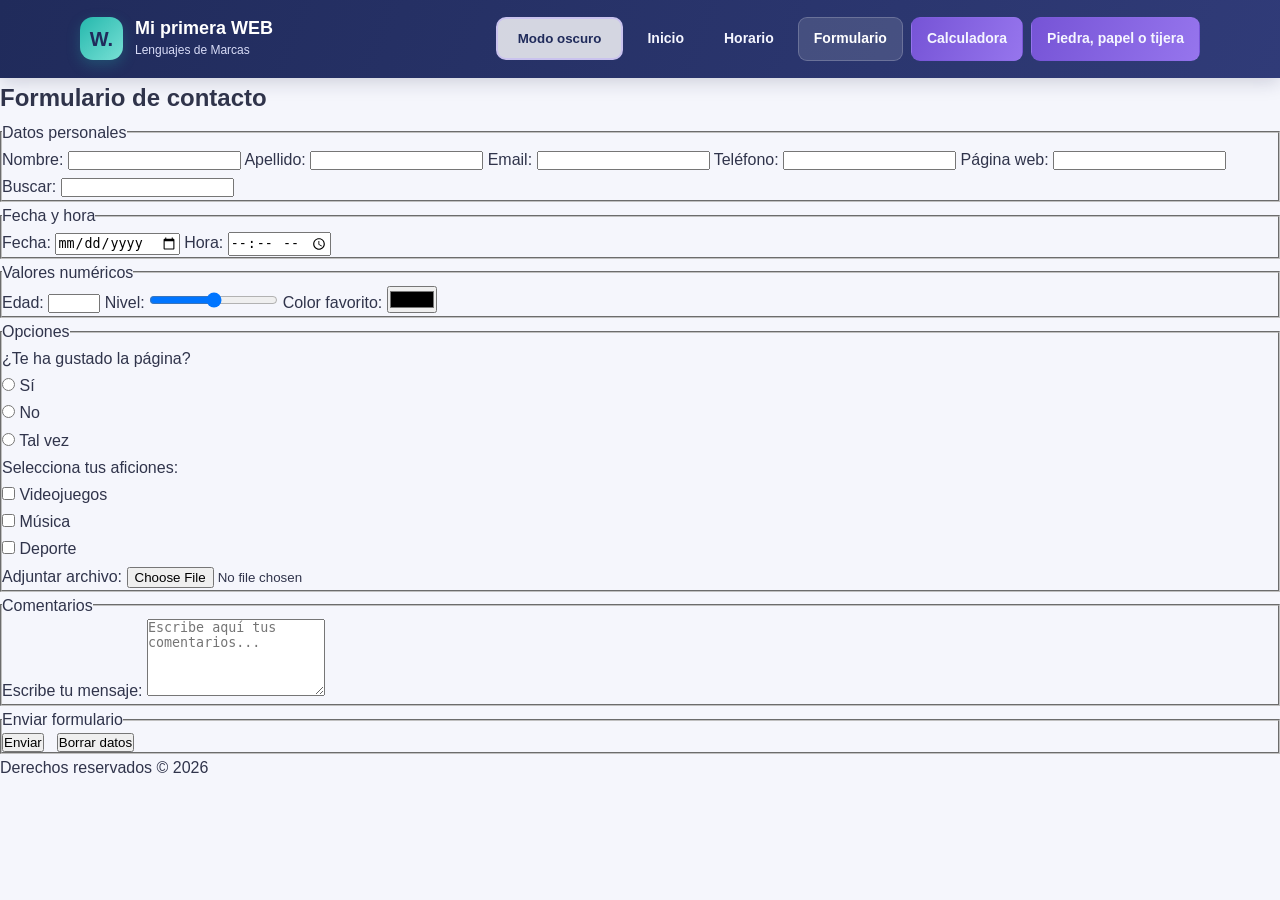
<file: Formulario.html>
<!DOCTYPE html>
<html lang="es">

<head>
    <meta charset="UTF-8">
    <meta name="viewport" content="width=device-width, initial-scale=1.0">
    <title>Mi Formulario</title>

   <link rel="stylesheet" href="./css/Estilo%20Index.css">
<script src="./modoOscuro/tema.js" defer></script>
</head>

<body>

   
<header class="cabecera">

    <div class="contenedor nav-contenedor">

        <a href="./index.html" class="logo">
            <span class="logo-icono">W.</span>

            <span>
                <strong>Mi primera WEB</strong>
                <small>Lenguajes de Marcas</small>
            </span>
        </a>

        <nav class="menu">

            <button type="button" id="botonTema" class="boton boton-secundario">
                Modo oscuro
            </button>

            <a href="./index.html">Inicio</a>
            <a href="./Horario1.html">Horario</a>
            <a href="./Formulario.html" class="activo">Formulario</a>
            <a href="./Calculadora/Calculadora.html" class="boton boton-principal">Calculadora</a>
            <a href="./Juego/juego.html" class="boton boton-principal">Piedra, papel o tijera</a>
        </nav>

    </div>

</header>

    <main>

        <form action="#" method="post">

            <h2>Formulario de contacto</h2>

            <fieldset>
                <legend>Datos personales</legend>

                <label for="nombre">Nombre:</label>
                <input type="text" id="nombre" name="nombre" required>

                <label for="apellido">Apellido:</label>
                <input type="text" id="apellido" name="apellido" required>

                <label for="email">Email:</label>
                <input type="email" id="email" name="email" required>

                <label for="telefono">Teléfono:</label>
                <input type="tel" id="telefono" name="telefono">

                <label for="pagina-web">Página web:</label>
                <input type="url" id="pagina-web" name="pagina-web">

                <label for="buscar">Buscar:</label>
                <input type="search" id="buscar" name="buscar">
            </fieldset>

            <fieldset>
                <legend>Fecha y hora</legend>

                <label for="fecha">Fecha:</label>
                <input type="date" id="fecha" name="fecha" required>

                <label for="hora">Hora:</label>
                <input type="time" id="hora" name="hora" required>
            </fieldset>

            <fieldset>
                <legend>Valores numéricos</legend>

                <label for="edad">Edad:</label>
                <input type="number" id="edad" name="edad"
                       min="0" max="120" required>

                <label for="nivel">Nivel:</label>
                <input type="range" id="nivel" name="nivel"
                       min="0" max="100">

                <label for="color">Color favorito:</label>
                <input type="color" id="color" name="color">
            </fieldset>

            <fieldset>
                <legend>Opciones</legend>

                <p>¿Te ha gustado la página?</p>

                <div class="opcion">
                    <input type="radio" id="si" name="respuesta" value="si">
                    <label for="si">Sí</label>
                </div>

                <div class="opcion">
                    <input type="radio" id="no" name="respuesta" value="no">
                    <label for="no">No</label>
                </div>

                <div class="opcion">
                    <input type="radio" id="tal-vez" name="respuesta" value="tal-vez">
                    <label for="tal-vez">Tal vez</label>
                </div>

                <p>Selecciona tus aficiones:</p>

                <div class="opcion">
                    <input type="checkbox" id="videojuegos" name="aficiones" value="videojuegos">
                    <label for="videojuegos">Videojuegos</label>
                </div>

                <div class="opcion">
                    <input type="checkbox" id="musica" name="aficiones" value="musica">
                    <label for="musica">Música</label>
                </div>

                <div class="opcion">
                    <input type="checkbox" id="deporte" name="aficiones" value="deporte">
                    <label for="deporte">Deporte</label>
                </div>

                <label for="archivo">Adjuntar archivo:</label>
                <input type="file" id="archivo" name="archivo">
            </fieldset>

            <fieldset>
                <legend>Comentarios</legend>

                <label for="comentarios">Escribe tu mensaje:</label>
                <textarea id="comentarios" name="comentarios"
                          rows="5" placeholder="Escribe aquí tus comentarios..."></textarea>
            </fieldset>

            <fieldset>
                <legend>Enviar formulario</legend>

                <div class="botones">
                    <input type="submit" value="Enviar">
                    <input type="reset" value="Borrar datos">
                </div>
            </fieldset>

        </form>

    </main>

    <footer id="contacto">
        <p>Derechos reservados &copy; 2026</p>
    </footer>

</body>

</html>
</file>
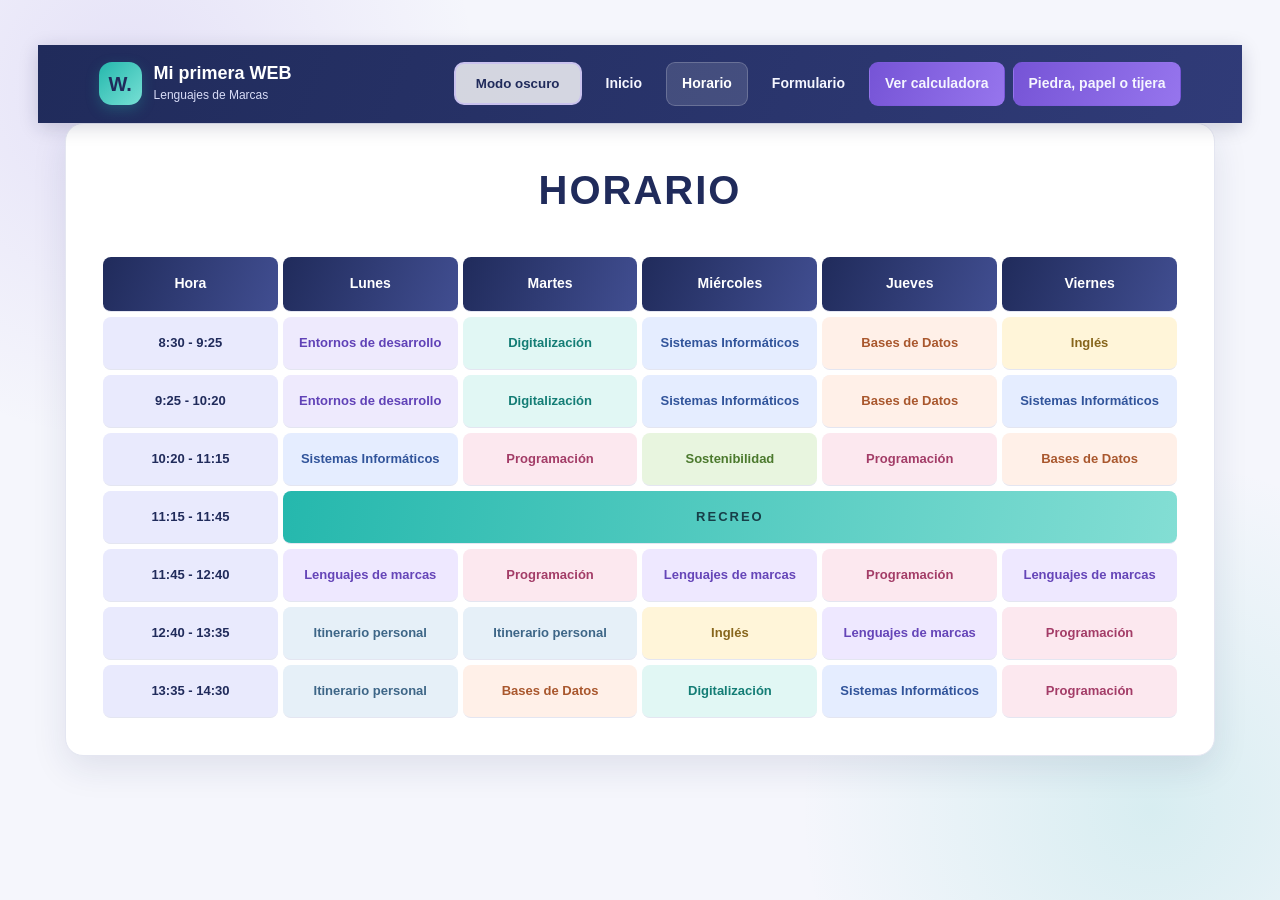
<file: Horario1.html>
<!DOCTYPE html>
<html lang="es">

<head>
    <meta charset="UTF-8">
    <meta name="viewport" content="width=device-width, initial-scale=1.0">
    <title>Horario de Clases</title>

    <link rel="stylesheet" href="./css/Estilo%20Index.css">
    <link rel="stylesheet" href="./css/Estilos2.css">

    <script src="./modoOscuro/tema.js" defer></script>
</head>

<body>

<body>

    <!-- CABECERA Y MENÚ -->
    <header class="cabecera">

        <div class="contenedor nav-contenedor">

            <a href="./index.html" class="logo">
                <span class="logo-icono">W.</span>

                <span>
                    <strong>Mi primera WEB</strong>
                    <small>Lenguajes de Marcas</small>
                </span>
            </a>

            <nav class="menu">

                <button type="button" id="botonTema" class="boton boton-secundario">
                    Modo oscuro
                </button>

                <a href="./index.html">Inicio</a>
                <a href="./Horario1.html" class="activo">Horario</a>
                <a href="./Formulario.html">Formulario</a>

                <a href="./Calculadora/Calculadora.html" class="boton boton-principal">
                    Ver calculadora
                </a>

                <a href="./Juego/juego.html" class="boton boton-principal">
                    Piedra, papel o tijera
                </a>

            </nav>

        </div>

    </header>

   
    <main>

        <h1>HORARIO</h1>

        <table>

            <thead>
                <tr>
                    <th>Hora</th>
                    <th>Lunes</th>
                    <th>Martes</th>
                    <th>Miércoles</th>
                    <th>Jueves</th>
                    <th>Viernes</th>
                </tr>
            </thead>

            <tbody>

                <tr>
                    <td>8:30 - 9:25</td>
                    <td class="Entornos">Entornos de desarrollo</td>
                    <td class="DigComp">Digitalización</td>
                    <td class="Sistemas">Sistemas Informáticos</td>
                    <td class="Bases">Bases de Datos</td>
                    <td class="Inglés">Inglés</td>
                </tr>

                <tr>
                    <td>9:25 - 10:20</td>
                    <td class="Entornos">Entornos de desarrollo</td>
                    <td class="DigComp">Digitalización</td>
                    <td class="Sistemas">Sistemas Informáticos</td>
                    <td class="Bases">Bases de Datos</td>
                    <td class="Sistemas">Sistemas Informáticos</td>
                </tr>

                <tr>
                    <td>10:20 - 11:15</td>
                    <td class="Sistemas">Sistemas Informáticos</td>
                    <td class="Programación">Programación</td>
                    <td class="Sostenibilidad">Sostenibilidad</td>
                    <td class="Programación">Programación</td>
                    <td class="Bases">Bases de Datos</td>
                </tr>

                <tr>
                    <td>11:15 - 11:45</td>
                    <td class="Recreo" colspan="5">RECREO</td>
                </tr>

                <tr>
                    <td>11:45 - 12:40</td>
                    <td class="Lenguajes">Lenguajes de marcas</td>
                    <td class="Programación">Programación</td>
                    <td class="Lenguajes">Lenguajes de marcas</td>
                    <td class="Programación">Programación</td>
                    <td class="Lenguajes">Lenguajes de marcas</td>
                </tr>

                <tr>
                    <td>12:40 - 13:35</td>
                    <td class="Itinerario">Itinerario personal</td>
                    <td class="Itinerario">Itinerario personal</td>
                    <td class="Inglés">Inglés</td>
                    <td class="Lenguajes">Lenguajes de marcas</td>
                    <td class="Programación">Programación</td>
                </tr>

                <tr>
                    <td>13:35 - 14:30</td>
                    <td class="Itinerario">Itinerario personal</td>
                    <td class="Bases">Bases de Datos</td>
                    <td class="DigComp">Digitalización</td>
                    <td class="Sistemas">Sistemas Informáticos</td>
                    <td class="Programación">Programación</td>
                </tr>

            </tbody>

        </table>

    </main>

</body>

</html>
</file>
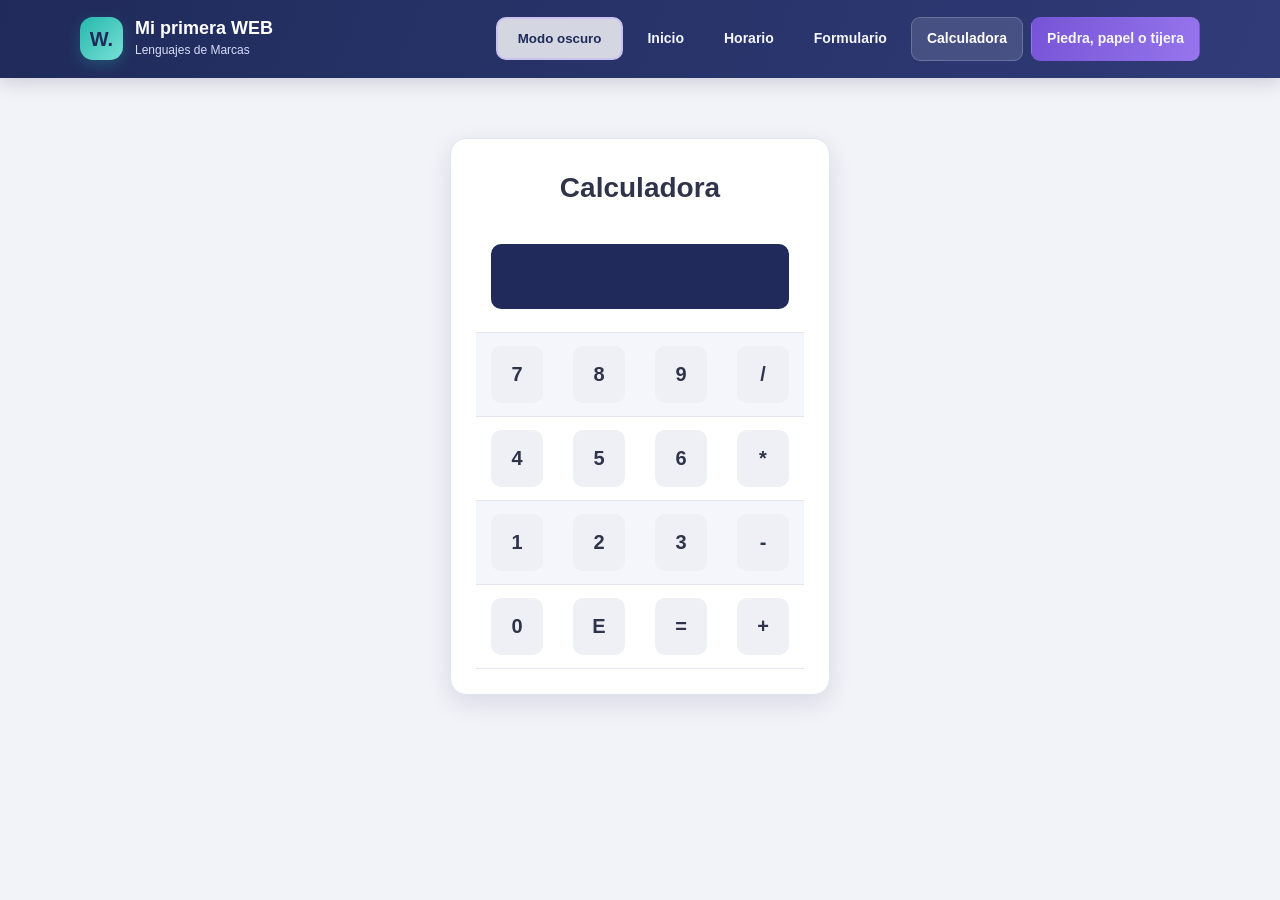
<file: Calculadora/Calculadora.html>
<!DOCTYPE html>
<html lang="es">

<head>
    <meta charset="UTF-8">
    <meta name="viewport" content="width=device-width, initial-scale=1.0">

    <title>Calculadora</title>

   
    <link rel="stylesheet" href="../css/Estilo%20Index.css">

    
    <link rel="stylesheet" href="estilos-calculadora.css">

    
    <script src="../modoOscuro/tema.js" defer></script>
    <script src="Calculadora.js" defer></script>
</head>

<body>

   
    <header class="cabecera">
        <div class="contenedor nav-contenedor">

            <a href="../index.html" class="logo">
                <span class="logo-icono">W.</span>
                <span>
                    <strong>Mi primera WEB</strong>
                    <small>Lenguajes de Marcas</small>
                </span>
            </a>

            <nav class="menu">

                <button type="button" id="botonTema" class="boton boton-secundario">
                    Modo oscuro
                </button>

                <a href="../index.html">Inicio</a>
                <a href="../Horario1.html">Horario</a>
                <a href="../Formulario.html">Formulario</a>
                <a href="./Calculadora.html" class="activo">Calculadora</a>
                <a href="../Juego/juego.html" class="boton boton-principal">
                    Piedra, papel o tijera
                </a>

            </nav>
        </div>
    </header>

    <!-- CONTENIDO DE LA CALCULADORA -->
    <main class="Calculadora">

        <h1>Calculadora</h1>

        <table>
            <tr>
                <td colspan="4">
                    <input type="text" id="pantalla" readonly>
                </td>
            </tr>

            <tr>
                <td><button type="button" onclick="escribir(7)">7</button></td>
                <td><button type="button" onclick="escribir(8)">8</button></td>
                <td><button type="button" onclick="escribir(9)">9</button></td>
                <td><button type="button" onclick="operar('/')">/</button></td>
            </tr>

            <tr>
                <td><button type="button" onclick="escribir(4)">4</button></td>
                <td><button type="button" onclick="escribir(5)">5</button></td>
                <td><button type="button" onclick="escribir(6)">6</button></td>
                <td><button type="button" onclick="operar('*')">*</button></td>
            </tr>

            <tr>
                <td><button type="button" onclick="escribir(1)">1</button></td>
                <td><button type="button" onclick="escribir(2)">2</button></td>
                <td><button type="button" onclick="escribir(3)">3</button></td>
                <td><button type="button" onclick="operar('-')">-</button></td>
            </tr>

            <tr>
                <td><button type="button" onclick="escribir(0)">0</button></td>
                <td><button type="button" onclick="borrar()">E</button></td>
                <td><button type="button" onclick="resolver()">=</button></td>
                <td><button type="button" onclick="operar('+')">+</button></td>
            </tr>
        </table>

    </main>

</body>
</html>
</file>
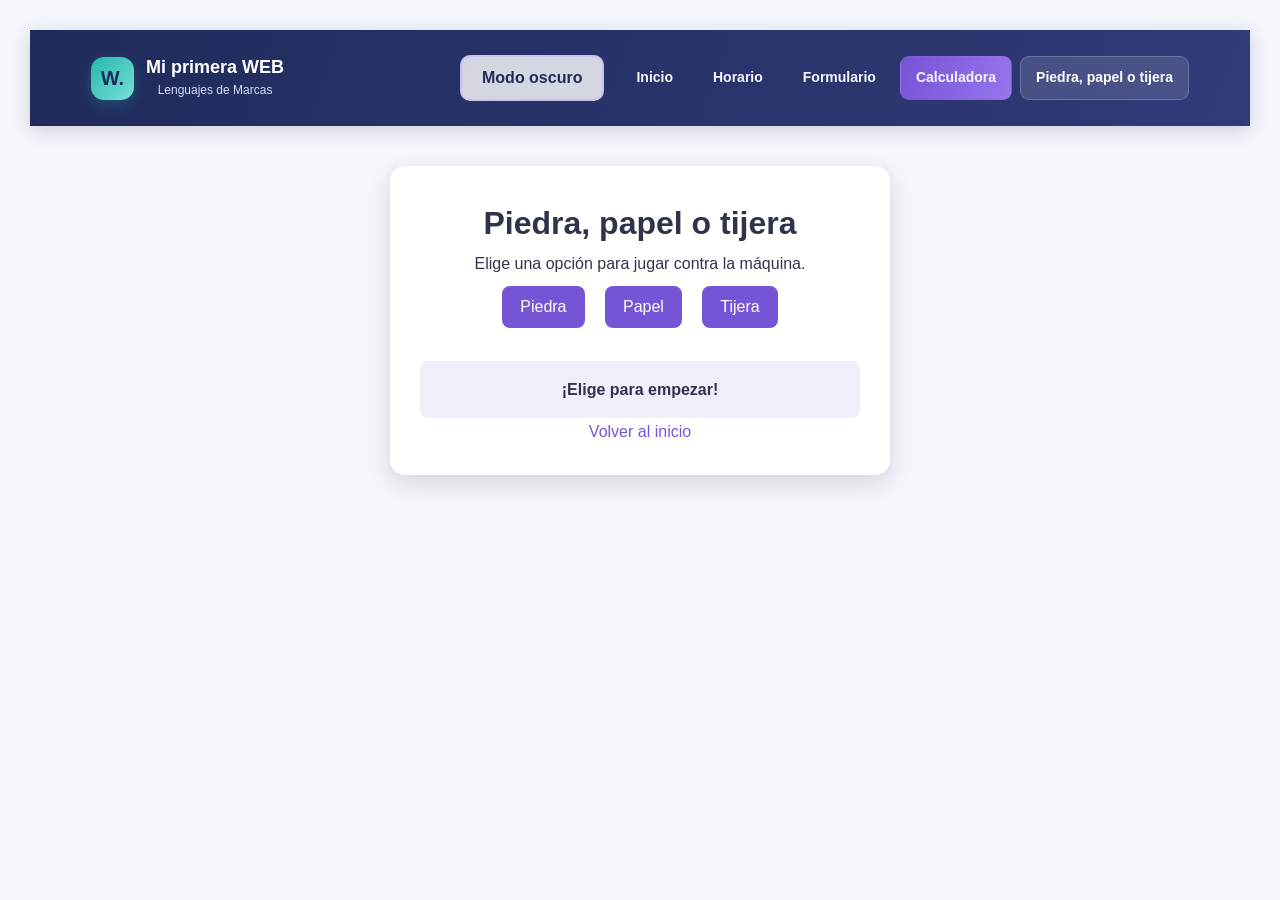
<file: Juego/juego.html>
<!DOCTYPE html>
<html lang="es">
<head>
    <meta charset="UTF-8">
    <meta name="viewport" content="width=device-width, initial-scale=1.0">
    <title>Piedra, papel o tijera</title>
    <link rel="stylesheet" href="Juego.css">
    <script src="Juego.js" defer></script>
    <link rel="stylesheet" href="../css/Estilo%20Index.css">
    <script src="../modoOscuro/tema.js" defer></script>
</head>
<header class="cabecera">
    <div class="contenedor nav-contenedor">

        <a href="../index.html" class="logo">
            <span class="logo-icono">W.</span>
            <span>
                <strong>Mi primera WEB</strong>
                <small>Lenguajes de Marcas</small>
            </span>
        </a>

        <nav class="menu">
            <button type="button" id="botonTema" class="boton boton-secundario">
                Modo oscuro
            </button>

            <a href="../index.html">Inicio</a>
            <a href="../Horario1.html">Horario</a>
            <a href="../Formulario.html">Formulario</a>
            <a href="../Calculadora/Calculadora.html" class="boton boton-principal">Calculadora</a>
            <a href="./juego.html" class="activo">Piedra, papel o tijera</a>
        </nav>

    </div>
</header>
<body>

    <div class="juego">

        <h1>Piedra, papel o tijera</h1>
        <p>Elige una opción para jugar contra la máquina.</p>

        <button onclick="jugar('piedra')">Piedra</button>
        <button onclick="jugar('papel')">Papel</button>
        <button onclick="jugar('tijera')">Tijera</button>

        <p id="resultado">¡Elige para empezar!</p>

        <a href="../index.html">Volver al inicio</a>

    </div>

    <script src="Juego.js"></script>

</body>
</html>
</file>
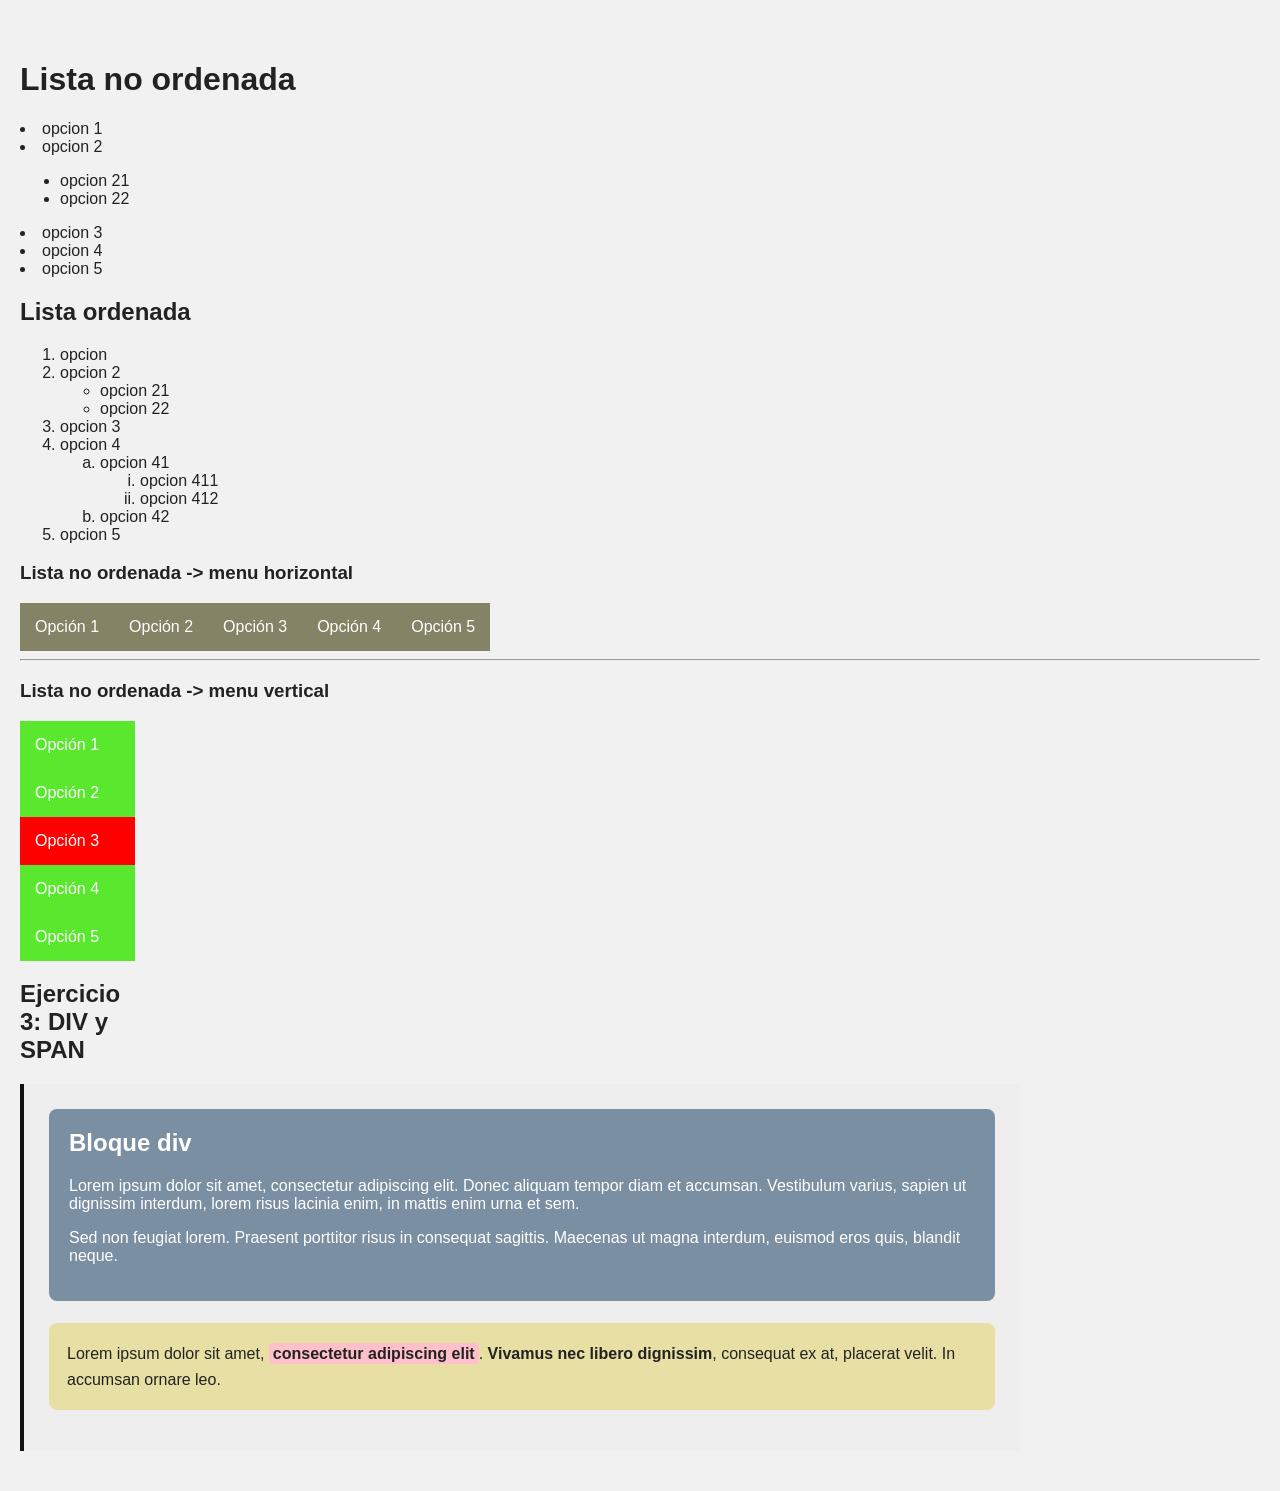
<file: Tarea tema 1/Ejercicio 2.html>
<!DOCTYPE html>
<html lang="es">
<head>
    <title>Ejercicio 1</title>
    <link rel =stylesheet href="estilos ejercicio 2.css">
    <meta charset="UTF-8">
</head>
    <h1>Lista no ordenada</h1>
<body>
<ul">
    <li>opcion 1</a></li>
    <li>opcion 2</a></li>
    <ul>
        <li>opcion 21</li>
        <li>opcion 22</li>
    </ul>
    <li>opcion 3</li>
    <li>opcion 4</li>
    <li>opcion 5</li>

</ul>  
    <h2>Lista ordenada</h2>
<ol>
    <li>opcion </li>

    <li>opcion 2</li>
    <ul>
        <li>opcion 21</li>
        <li>opcion 22</li>
    </ul>
    <li>opcion 3</li>

    <li>opcion 4
        <ol type="a">
            <li>opcion 41
            <ol type="i">
                <li>opcion 411</li>
                <li>opcion 412</li>
            </ol>
            </li>
            <li>opcion 42</li>
        </ol>
    </li>
    <li>opcion 5</li>
</ol>
            <h3>Lista no ordenada -> menu horizontal</h3>
            <ul class="menu-horizontal">
                <li><a href="#">Opción 1</a></li>
                <li><a href="#">Opción 2</a></li>
                <li><a href="#">Opción 3</a></li>
                <li><a href="#">Opción 4</a></li>
                <li><a href="#">Opción 5</a></li>
            </ul>

            <hr>

            <h3>Lista no ordenada -> menu vertical</h3>
            <ul class="menu-vertical">
                <li><a href="#">Opción 1</a></li>
                <li><a href="#">Opción 2</a></li>
                <li><a href="#">Opción 3</a></li>
                <li><a href="#">Opción 4</a></li>
                <li><a href="#">Opción 5</a></li>

                <h2>Ejercicio 3: DIV y SPAN</h2>
                <body>
    <div class="contenedor">
        <div class="bloque">
            <h2>Bloque div</h2>
            <p>Lorem ipsum dolor sit amet, consectetur adipiscing elit. Donec aliquam tempor diam et accumsan. Vestibulum varius, sapien ut dignissim interdum, lorem risus lacinia enim, in mattis enim urna et sem.</p>
            <p>Sed non feugiat lorem. Praesent porttitor risus in consequat sagittis. Maecenas ut magna interdum, euismod eros quis, blandit neque.</p>
        </div>

        <p class="texto-inferior">
            Lorem ipsum dolor sit amet, <span class="resaltado">consectetur adipiscing elit</span>.
            <strong>Vivamus nec libero dignissim</strong>, consequat ex at, placerat velit.
            In accumsan ornare leo.
        </p>
    </div>
    
                    </body>

</html>
</file>
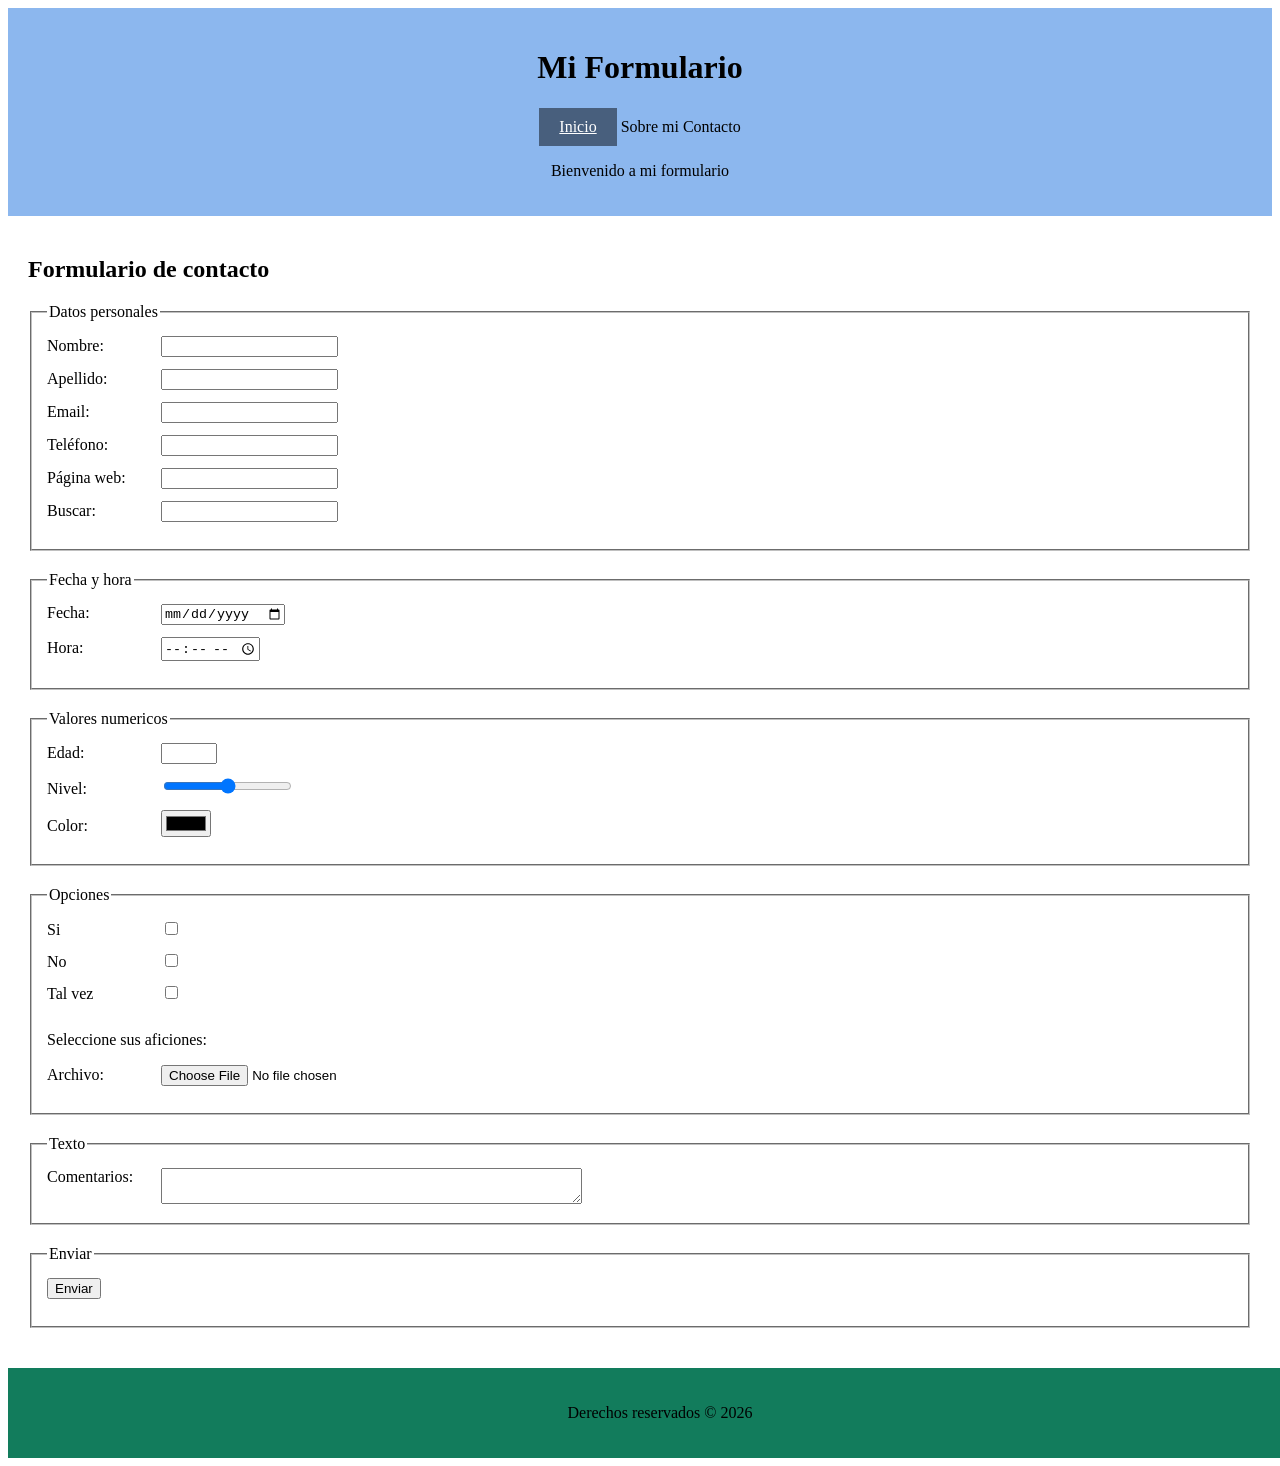
<file: WEBdePRUEBAS/Formulario.html>
<html lang="en">
    <head>
        <meta charset="UTF-8">
        <title>Document</title>

        <link rel="stylesheet" href="estilos.css">
    </head>
    <body>
        <header>
            
            <h1>Mi Formulario</h1>
            <nav class="menu superior">
                <a href="formulario.html" class="boton-inicio">Inicio</a>
                <a href="formulario.html" class="Sobre mi"></a>Sobre mi</a>
                <a href="formulario.html" class="Contacto"></a>Contacto</a>
            </nav>
                </ul>
            </nav>
            <p>Bienvenido a mi formulario</p>
        </header>
        <main>
            <form> <h2>Formulario de contacto</h2>
              <fieldset>
                <legend>Datos personales</legend>
                     <label for="nombre">Nombre:</label>
                     <input type="password" id="nombre" name="nombre" required><br>
                     <label for="apellido">Apellido:</label>
                     <input type="text" id="apellido" name="apellido" required><br>
                     <label for="email">Email:</label>
                     <input type="email" id="email" name="email" required><br>
                     <label for="telefono">Teléfono:</label>
                     <input type="tel" id="telefono" name="telefono" required><br>
                     <label for="pagina-web">Página web:</label>
                     <input type="url" id="pagina-web" name="pagina-web" required><br>
                     <label for=" Buscar">Buscar:</label>
                     <input type="text" id=" Buscar" name=" Buscar" required><br>
              </fieldset>
              <fieldset>
                <legend>Fecha y hora</legend>
                     <label for="Fecha">Fecha:</label>
                     <input type="date" id="Fecha" name="Fecha" required><br>


                     <label for="Hora">Hora:</label>
                     <input type="time" id="Hora" name="Hora" required><br>
              </fieldset>
              <fieldset>
                <legend>Valores numericos</legend>
                     <label for="edad">Edad:</label>
                     <input type="number" id="edad" name="edad" min="0" max="120" required><br>


                     <label for="valor">Nivel:</label>
                     <input type="range" id="valor" name="valor" min="0" max="100" required><br>
                     <label for="color">Color:</label>
                     <input type="color" id="color" name="color" required><br>
              </fieldset>
              <fieldset>
                <legend>Opciones</legend>
                     <label for="opcion1">Si</label>
                     <input type="checkbox" id="opcion1" name="opcion1"><br>
                     <label for="opcion2">No</label>
                     <input type="checkbox" id="opcion2" name="opcion2"><br>
                     <label for="opcion3">Tal vez</label>
                     <input type="checkbox" id="opcion3" name="opcion3"><br>
                    
                    <p>Seleccione sus aficiones:</p>
                     <label for="archivo">Archivo:</label>
                     <input type="file" id="archivo" name="archivo" required><br>
              </fieldset>
                <fieldset>
                <legend>Texto</legend>
                <label for="Comentarios">Comentarios:</label>
                <textarea id="Comentarios" name="Comentarios" rows="2" cols="50"></textarea>
                </fieldset>
                <fieldset>
                <legend>Enviar</legend>
                <input type="submit" value="Enviar">
                </fieldset>
            </form>

        </main>
        
        <footer>
            <p>Derechos reservados &copy; 2026</p>
        </footer>
    </body>
</html>
</file>
<file: css/Estilos2.css>
/* HORARIO - estilo creativo coherente con el portafolio */
:root {
    --azul: #202b5b;
    --violeta: #7654d6;
    --turquesa: #25b8ad;
    --fondo: #f5f6fc;
    --texto: #30344b;
}

* {
    margin: 0;
    padding: 0;
    box-sizing: border-box;
}

body {
    min-height: 100vh;
    padding: 45px 3%;
    background:
        radial-gradient(circle at 10% 10%, rgba(118, 84, 214, 0.13), transparent 25%),
        radial-gradient(circle at 90% 90%, rgba(37, 184, 173, 0.14), transparent 25%),
        var(--fondo);
    color: var(--texto);
    font-family: Arial, Helvetica, sans-serif;
}

main {
    width: 100%;
    max-width: 1150px;
    margin: 0 auto;
    padding: 32px;
    border: 1px solid #e4e6f1;
    border-radius: 18px;
    background-color: #ffffff;
    box-shadow: 0 12px 35px rgba(32, 43, 91, 0.10);
}

h1 {
    margin-bottom: 28px;
    color: var(--azul);
    text-align: center;
    font-size: clamp(28px, 4vw, 40px);
    letter-spacing: 2px;
}

table {
    width: 100%;
    border-collapse: separate;
    border-spacing: 5px;
    table-layout: fixed;
}

th,
td {
    padding: 15px 9px;
    border-radius: 8px;
    text-align: center;
    overflow-wrap: break-word;
}

th {
    background: linear-gradient(110deg, var(--azul), #414e91);
    color: #ffffff;
    font-size: 14px;
}

td {
    background-color: #f3f4fa;
    font-size: 13px;
    font-weight: bold;
}

td:first-child {
    background-color: #e9eafd;
    color: var(--azul);
}

/* Colores para identificar cada asignatura */
.Entornos { background-color: #eeeafd; color: #6042b7; }
.DigComp { background-color: #e1f7f4; color: #147d75; }
.Sistemas { background-color: #e5edff; color: #31549b; }
.Bases { background-color: #fff0e8; color: #a9572d; }
.Inglés { background-color: #fff5d9; color: #87651b; }
.Programación { background-color: #fce8ef; color: #a33c67; }
.Sostenibilidad { background-color: #e8f5df; color: #4b792d; }
.Lenguajes { background-color: #eee8ff; color: #6545b8; }
.Itinerario { background-color: #e6f0f8; color: #3e6687; }

.Recreo {
    background: linear-gradient(100deg, var(--turquesa), #83ded4);
    color: #173f48;
    letter-spacing: 2px;
}

tbody td {
    transition: transform 0.2s ease, box-shadow 0.2s ease;
}

tbody td:hover {
    position: relative;
    transform: scale(1.035);
    box-shadow: 0 5px 12px rgba(32, 43, 91, 0.12);
}

@media (max-width: 760px) {
    body {
        padding: 20px 2%;
    }

    main {
        padding: 18px 10px;
        overflow-x: auto;
    }

    table {
        min-width: 720px;
    }
   
body {
    padding: 0;
}

main {
    margin: 40px auto;
}
    /* MODO OSCURO DEL HORARIO */

body.modo-oscuro {
    background: #151827;
    color: #edf0ff;
}

body.modo-oscuro main {
    background-color: #22283b;
    border-color: #39415a;
}

body.modo-oscuro h1 {
    color: #edf0ff;
}

body.modo-oscuro td {
    background-color: #30364d;
    color: #edf0ff;
}

body.modo-oscuro td:first-child {
    background-color: #39415a;
    color: #ffffff;
}
}
</file>
<file: Calculadora/estilos-calculadora.css>
/* Configuración general */
* {
    margin: 0;
    padding: 0;
    box-sizing: border-box;
}

body {
    min-height: 100vh;
    background-color: #f2f3f8;
    font-family: Arial, Helvetica, sans-serif;
    color: #30344b;
}

/* Contenedor de la calculadora */
.Calculadora {
    width: 100%;
    max-width: 380px;
    margin: 60px auto;
    padding: 25px;
    border: 1px solid #e1e3ed;
    border-radius: 16px;
    background-color: #ffffff;
    box-shadow: 0 8px 25px rgba(32, 43, 91, 0.12);
}

/* Título */
.Calculadora h1 {
    margin-bottom: 20px;
    text-align: center;
    font-size: 28px;
    color: #30344b;
}

/* Tabla */
.Calculadora table {
    width: 100%;
    border-spacing: 7px;
    table-layout: fixed;
}

/* Celdas */
.Calculadora td {
    width: 25%;
}

/* Pantalla */
#pantalla {
    width: 100%;
    height: 65px;
    margin-bottom: 10px;
    padding: 15px;
    border: none;
    border-radius: 10px;
    background-color: #202b5b;
    color: #ffffff;
    font-size: 27px;
    text-align: right;
    outline: none;
}

/* Botones */
.Calculadora button {
    width: 100%;
    min-height: 57px;
    border: none;
    border-radius: 10px;
    background-color: #eef0f6;
    color: #30344b;
    font-size: 20px;
    font-weight: bold;
    cursor: pointer;
    transition: background-color 0.2s ease, transform 0.2s ease;
}

/* Efecto al pasar el ratón */
.Calculadora button:hover {
    background-color: #dfe2ef;
    transform: translateY(-2px);
}

/* Efecto al pulsar */
.Calculadora button:active {
    transform: scale(0.96);
}

/* Adaptación a pantallas pequeñas */
@media (max-width: 400px) {

    .Calculadora {
        margin: 35px auto;
        padding: 15px;
    }

    .Calculadora button {
        min-height: 52px;
        font-size: 18px;
    }

    #pantalla {
        font-size: 24px;
    }
}
</file>
<file: Juego/Juego.css>
body {
    font-family: Arial, sans-serif;
    background-color: #f3f4fc;
    color: #30344b;
    text-align: center;
    padding: 30px;
}

.juego {
    max-width: 500px;
    margin: 40px auto;
    padding: 30px;
    background-color: white;
    border-radius: 15px;
    box-shadow: 0 8px 25px #0002;
}

button {
    padding: 12px 18px;
    margin: 8px;
    border: none;
    border-radius: 8px;
    background-color: #7654d6;
    color: white;
    cursor: pointer;
    font-size: 16px;
}

button:hover {
    background-color: #6240c2;
}

#resultado {
    margin-top: 25px;
    padding: 15px;
    background-color: #f0eefb;
    border-radius: 8px;
    font-weight: bold;
}

a {
    color: #7654d6;
    text-decoration: none;
}
</file>
<file: Tarea tema 1/estilos ejercicio 2.css>
/* ESTILOS GENERALES */

body {
    font-family: Arial, sans-serif;
}


/* EJERCICIO 2: MENÚS */



.menu-horizontal,
.menu-vertical {
    list-style: none;
    padding: 0;
    margin: 0;
}



.menu-horizontal {
    display: flex;
    background-color: #858365;
    width: fit-content;
}



.menu-horizontal a,
.menu-vertical a {
    display: block;
    padding: 15px;
    color: white;
    text-decoration: none;
}


.menu-horizontal a:hover {
    background-color: #625f48;
}



.menu-vertical {
    width: 115px;
}

.menu-vertical li {
    background-color: #59e82d;
}



.menu-vertical li:nth-child(3) {
    background-color: red;
}


/* EJERCICIO 3: DIV Y SPAN */



body {
    margin: 0;
    padding: 40px 20px;
    font-family: Arial, sans-serif;
    background-color: #f1f1f1;
    color: #222;
}

.contenedor {
    width: min(90vw, 1000px);
    margin: 0 auto;
    padding: 25px;
    background-color: #eeeeee;
    border-left: 4px solid #111;
    box-sizing: border-box;
}

.bloque {
    background-color: #7b8fa2;
    color: white;
    padding: 20px;
    margin-bottom: 22px;
    border-radius: 8px;
}

.bloque h2 {
    margin-top: 0;
}

.texto-inferior {
    background-color: #e8dfa4;
    padding: 18px;
    line-height: 1.6;
    border-radius: 8px;
}

.resaltado {
    background-color: pink;
    padding: 2px 4px;
    border-radius: 4px;
    font-weight: bold;
}
</file>
<file: WEBdePRUEBAS/estilos.css>
header {
    background-color: #176ddd7e;
    padding: 20px;
    text-align: center;
    font: size 50px;;
}

main {
    padding: 20px;
}

form fieldset {
    padding: 15px;
    margin-bottom: 20px;
}

form label {
    display: inline-block;
    min-width: 110px;
    margin-bottom: 12px;
}

form input {
    margin-bottom: 12px;
}

form label[for="Comentarios"] {
    vertical-align: top;
}

footer {
    background-color: #127c5c;
    padding: 20px;
    text-align: center;
    width: 100%;
}

table {
    width: 100%;
    border-collapse: collapse;
}
thead {
    background-color: #c9dd177e;
    color: rgba(8, 4, 4, 0);
    font-size: 18px;
    font-family: Arial, sans-serif;
}

td, th {
    border: 1px solid #ddd;
    padding: 8px;
    text-align: center;
}
.fdh{
    background-color: #eb0b037e;


}

.legend {
    background-color: #b3e00d;
 
}
.boton-inicio{
    display: inline-block;
    padding: 10px 20px;
    background-color: #03060a7e;
    border: none;
    color: white;
    text-decoration: underline;
    front-size: 16px;
}
</file>
